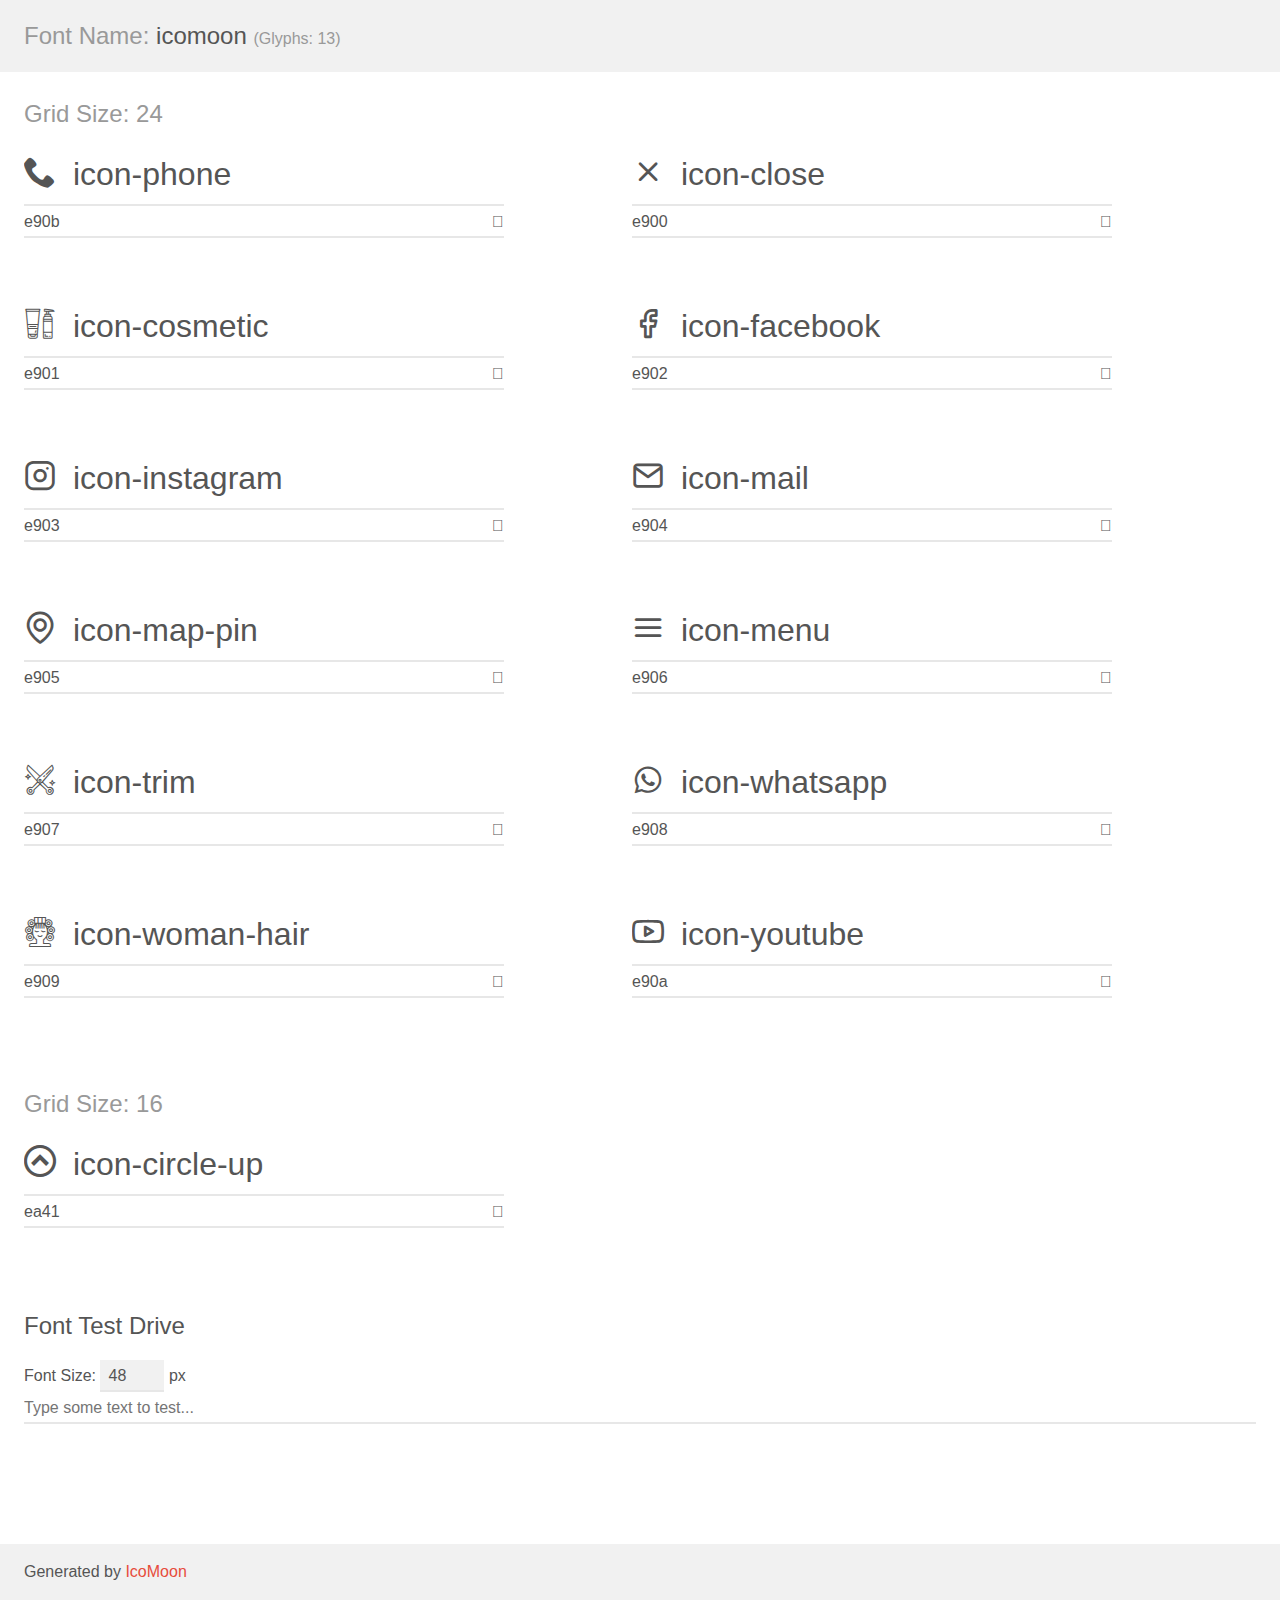
<file: assets/demo.html>
<!doctype html>
<html>
<head>
    <meta charset="utf-8">
    <title>IcoMoon Demo</title>
    <meta name="description" content="An Icon Font Generated By IcoMoon.io">
    <meta name="viewport" content="width=device-width, initial-scale=1">
    <link rel="stylesheet" href="demo-files/demo.css">
    <link rel="stylesheet" href="style.css"></head>
<body>
    <div class="bgc1 clearfix">
        <h1 class="mhmm mvm"><span class="fgc1">Font Name:</span> icomoon <small class="fgc1">(Glyphs:&nbsp;13)</small></h1>
    </div>
    <div class="clearfix mhl ptl">
        <h1 class="mvm mtn fgc1">Grid Size: 24</h1>
        <div class="glyph fs1">
            <div class="clearfix bshadow0 pbs">
                <span class="icon-phone"></span>
                <span class="mls"> icon-phone</span>
            </div>
            <fieldset class="fs0 size1of1 clearfix hidden-false">
                <input type="text" readonly value="e90b" class="unit size1of2" />
                <input type="text" maxlength="1" readonly value="&#xe90b;" class="unitRight size1of2 talign-right" />
            </fieldset>
            <div class="fs0 bshadow0 clearfix hidden-true">
                <span class="unit pvs fgc1">liga: </span>
                <input type="text" readonly value="" class="liga unitRight" />
            </div>
        </div>
        <div class="glyph fs1">
            <div class="clearfix bshadow0 pbs">
                <span class="icon-close"></span>
                <span class="mls"> icon-close</span>
            </div>
            <fieldset class="fs0 size1of1 clearfix hidden-false">
                <input type="text" readonly value="e900" class="unit size1of2" />
                <input type="text" maxlength="1" readonly value="&#xe900;" class="unitRight size1of2 talign-right" />
            </fieldset>
            <div class="fs0 bshadow0 clearfix hidden-true">
                <span class="unit pvs fgc1">liga: </span>
                <input type="text" readonly value="" class="liga unitRight" />
            </div>
        </div>
        <div class="glyph fs1">
            <div class="clearfix bshadow0 pbs">
                <span class="icon-cosmetic"></span>
                <span class="mls"> icon-cosmetic</span>
            </div>
            <fieldset class="fs0 size1of1 clearfix hidden-false">
                <input type="text" readonly value="e901" class="unit size1of2" />
                <input type="text" maxlength="1" readonly value="&#xe901;" class="unitRight size1of2 talign-right" />
            </fieldset>
            <div class="fs0 bshadow0 clearfix hidden-true">
                <span class="unit pvs fgc1">liga: </span>
                <input type="text" readonly value="" class="liga unitRight" />
            </div>
        </div>
        <div class="glyph fs1">
            <div class="clearfix bshadow0 pbs">
                <span class="icon-facebook"></span>
                <span class="mls"> icon-facebook</span>
            </div>
            <fieldset class="fs0 size1of1 clearfix hidden-false">
                <input type="text" readonly value="e902" class="unit size1of2" />
                <input type="text" maxlength="1" readonly value="&#xe902;" class="unitRight size1of2 talign-right" />
            </fieldset>
            <div class="fs0 bshadow0 clearfix hidden-true">
                <span class="unit pvs fgc1">liga: </span>
                <input type="text" readonly value="" class="liga unitRight" />
            </div>
        </div>
        <div class="glyph fs1">
            <div class="clearfix bshadow0 pbs">
                <span class="icon-instagram"></span>
                <span class="mls"> icon-instagram</span>
            </div>
            <fieldset class="fs0 size1of1 clearfix hidden-false">
                <input type="text" readonly value="e903" class="unit size1of2" />
                <input type="text" maxlength="1" readonly value="&#xe903;" class="unitRight size1of2 talign-right" />
            </fieldset>
            <div class="fs0 bshadow0 clearfix hidden-true">
                <span class="unit pvs fgc1">liga: </span>
                <input type="text" readonly value="" class="liga unitRight" />
            </div>
        </div>
        <div class="glyph fs1">
            <div class="clearfix bshadow0 pbs">
                <span class="icon-mail"></span>
                <span class="mls"> icon-mail</span>
            </div>
            <fieldset class="fs0 size1of1 clearfix hidden-false">
                <input type="text" readonly value="e904" class="unit size1of2" />
                <input type="text" maxlength="1" readonly value="&#xe904;" class="unitRight size1of2 talign-right" />
            </fieldset>
            <div class="fs0 bshadow0 clearfix hidden-true">
                <span class="unit pvs fgc1">liga: </span>
                <input type="text" readonly value="" class="liga unitRight" />
            </div>
        </div>
        <div class="glyph fs1">
            <div class="clearfix bshadow0 pbs">
                <span class="icon-map-pin"></span>
                <span class="mls"> icon-map-pin</span>
            </div>
            <fieldset class="fs0 size1of1 clearfix hidden-false">
                <input type="text" readonly value="e905" class="unit size1of2" />
                <input type="text" maxlength="1" readonly value="&#xe905;" class="unitRight size1of2 talign-right" />
            </fieldset>
            <div class="fs0 bshadow0 clearfix hidden-true">
                <span class="unit pvs fgc1">liga: </span>
                <input type="text" readonly value="" class="liga unitRight" />
            </div>
        </div>
        <div class="glyph fs1">
            <div class="clearfix bshadow0 pbs">
                <span class="icon-menu"></span>
                <span class="mls"> icon-menu</span>
            </div>
            <fieldset class="fs0 size1of1 clearfix hidden-false">
                <input type="text" readonly value="e906" class="unit size1of2" />
                <input type="text" maxlength="1" readonly value="&#xe906;" class="unitRight size1of2 talign-right" />
            </fieldset>
            <div class="fs0 bshadow0 clearfix hidden-true">
                <span class="unit pvs fgc1">liga: </span>
                <input type="text" readonly value="" class="liga unitRight" />
            </div>
        </div>
        <div class="glyph fs1">
            <div class="clearfix bshadow0 pbs">
                <span class="icon-trim"></span>
                <span class="mls"> icon-trim</span>
            </div>
            <fieldset class="fs0 size1of1 clearfix hidden-false">
                <input type="text" readonly value="e907" class="unit size1of2" />
                <input type="text" maxlength="1" readonly value="&#xe907;" class="unitRight size1of2 talign-right" />
            </fieldset>
            <div class="fs0 bshadow0 clearfix hidden-true">
                <span class="unit pvs fgc1">liga: </span>
                <input type="text" readonly value="" class="liga unitRight" />
            </div>
        </div>
        <div class="glyph fs1">
            <div class="clearfix bshadow0 pbs">
                <span class="icon-whatsapp"></span>
                <span class="mls"> icon-whatsapp</span>
            </div>
            <fieldset class="fs0 size1of1 clearfix hidden-false">
                <input type="text" readonly value="e908" class="unit size1of2" />
                <input type="text" maxlength="1" readonly value="&#xe908;" class="unitRight size1of2 talign-right" />
            </fieldset>
            <div class="fs0 bshadow0 clearfix hidden-true">
                <span class="unit pvs fgc1">liga: </span>
                <input type="text" readonly value="" class="liga unitRight" />
            </div>
        </div>
        <div class="glyph fs1">
            <div class="clearfix bshadow0 pbs">
                <span class="icon-woman-hair"></span>
                <span class="mls"> icon-woman-hair</span>
            </div>
            <fieldset class="fs0 size1of1 clearfix hidden-false">
                <input type="text" readonly value="e909" class="unit size1of2" />
                <input type="text" maxlength="1" readonly value="&#xe909;" class="unitRight size1of2 talign-right" />
            </fieldset>
            <div class="fs0 bshadow0 clearfix hidden-true">
                <span class="unit pvs fgc1">liga: </span>
                <input type="text" readonly value="" class="liga unitRight" />
            </div>
        </div>
        <div class="glyph fs1">
            <div class="clearfix bshadow0 pbs">
                <span class="icon-youtube"></span>
                <span class="mls"> icon-youtube</span>
            </div>
            <fieldset class="fs0 size1of1 clearfix hidden-false">
                <input type="text" readonly value="e90a" class="unit size1of2" />
                <input type="text" maxlength="1" readonly value="&#xe90a;" class="unitRight size1of2 talign-right" />
            </fieldset>
            <div class="fs0 bshadow0 clearfix hidden-true">
                <span class="unit pvs fgc1">liga: </span>
                <input type="text" readonly value="" class="liga unitRight" />
            </div>
        </div>
    </div>
    <div class="clearfix mhl ptl">
        <h1 class="mvm mtn fgc1">Grid Size: 16</h1>
        <div class="glyph fs2">
            <div class="clearfix bshadow0 pbs">
                <span class="icon-circle-up"></span>
                <span class="mls"> icon-circle-up</span>
            </div>
            <fieldset class="fs0 size1of1 clearfix hidden-false">
                <input type="text" readonly value="ea41" class="unit size1of2" />
                <input type="text" maxlength="1" readonly value="&#xea41;" class="unitRight size1of2 talign-right" />
            </fieldset>
            <div class="fs0 bshadow0 clearfix hidden-true">
                <span class="unit pvs fgc1">liga: </span>
                <input type="text" readonly value="circle-up, up3" class="liga unitRight" />
            </div>
        </div>
    </div>

    <!--[if gt IE 8]><!-->
    <div class="mhl clearfix mbl">
        <h1>Font Test Drive</h1>
        <label>
            Font Size: <input id="fontSize" type="number" class="textbox0 mbm"
            min="8" value="48" />
            px
        </label>
        <input id="testText" type="text" class="phl size1of1 mvl"
        placeholder="Type some text to test..." value=""/>
        <div id="testDrive" class="icon-" style="font-family: icomoon">&nbsp;
        </div>
    </div>
    <!--<![endif]-->
    <div class="bgc1 clearfix">
        <p class="mhl">Generated by <a href="https://icomoon.io/app">IcoMoon</a></p>
    </div>

    <script src="demo-files/demo.js"></script>
</body>
</html>
</file>
<file: assets/demo-files/demo.css>
body {
  padding: 0;
  margin: 0;
  font-family: sans-serif;
  font-size: 1em;
  line-height: 1.5;
  color: #555;
  background: #fff;
}
h1 {
  font-size: 1.5em;
  font-weight: normal;
}
small {
  font-size: .66666667em;
}
a {
  color: #e74c3c;
  text-decoration: none;
}
a:hover, a:focus {
  box-shadow: 0 1px #e74c3c;
}
.bshadow0, input {
  box-shadow: inset 0 -2px #e7e7e7;
}
input:hover {
  box-shadow: inset 0 -2px #ccc;
}
input, fieldset {
  font-family: sans-serif;
  font-size: 1em;
  margin: 0;
  padding: 0;
  border: 0;
}
input {
  color: inherit;
  line-height: 1.5;
  height: 1.5em;
  padding: .25em 0;
}
input:focus {
  outline: none;
  box-shadow: inset 0 -2px #449fdb;
}
.glyph {
  font-size: 16px;
  width: 15em;
  padding-bottom: 1em;
  margin-right: 4em;
  margin-bottom: 1em;
  float: left;
  overflow: hidden;
}
.liga {
  width: 80%;
  width: calc(100% - 2.5em);
}
.talign-right {
  text-align: right;
}
.talign-center {
  text-align: center;
}
.bgc1 {
  background: #f1f1f1;
}
.fgc1 {
  color: #999;
}
.fgc0 {
  color: #000;
}
p {
  margin-top: 1em;
  margin-bottom: 1em;
}
.mvm {
  margin-top: .75em;
  margin-bottom: .75em;
}
.mtn {
  margin-top: 0;
}
.mtl, .mal {
  margin-top: 1.5em;
}
.mbl, .mal {
  margin-bottom: 1.5em;
}
.mal, .mhl {
  margin-left: 1.5em;
  margin-right: 1.5em;
}
.mhmm {
  margin-left: 1em;
  margin-right: 1em;
}
.mls {
  margin-left: .25em;
}
.ptl {
  padding-top: 1.5em;
}
.pbs, .pvs {
  padding-bottom: .25em;
}
.pvs, .pts {
  padding-top: .25em;
}
.unit {
  float: left;
}
.unitRight {
  float: right;
}
.size1of2 {
  width: 50%;
}
.size1of1 {
  width: 100%;
}
.clearfix:before, .clearfix:after {
  content: " ";
  display: table;
}
.clearfix:after {
  clear: both;
}
.hidden-true {
  display: none;
}
.textbox0 {
  width: 3em;
  background: #f1f1f1;
  padding: .25em .5em;
  line-height: 1.5;
  height: 1.5em;
}
#testDrive {
  display: block;
  padding-top: 24px;
  line-height: 1.5;
}
.fs0 {
  font-size: 16px;
}
.fs1 {
  font-size: 32px;
}
.fs2 {
  font-size: 32px;
}
</file>
<file: assets/style.css>
@font-face {
  font-family: 'icomoon';
  src:  url('fonts/icomoon.eot?hk6sqh');
  src:  url('fonts/icomoon.eot?hk6sqh#iefix') format('embedded-opentype'),
    url('fonts/icomoon.ttf?hk6sqh') format('truetype'),
    url('fonts/icomoon.woff?hk6sqh') format('woff'),
    url('fonts/icomoon.svg?hk6sqh#icomoon') format('svg');
  font-weight: normal;
  font-style: normal;
  font-display: block;
}

[class^="icon-"], [class*=" icon-"] {
  /* use !important to prevent issues with browser extensions that change fonts */
  font-family: 'icomoon' !important;
  speak: never;
  font-style: normal;
  font-weight: normal;
  font-variant: normal;
  text-transform: none;
  line-height: 1;

  /* Better Font Rendering =========== */
  -webkit-font-smoothing: antialiased;
  -moz-osx-font-smoothing: grayscale;
}

.icon-phone:before {
  content: "\e90b";
}
.icon-close:before {
  content: "\e900";
}
.icon-cosmetic:before {
  content: "\e901";
}
.icon-facebook:before {
  content: "\e902";
}
.icon-instagram:before {
  content: "\e903";
}
.icon-mail:before {
  content: "\e904";
}
.icon-map-pin:before {
  content: "\e905";
}
.icon-menu:before {
  content: "\e906";
}
.icon-trim:before {
  content: "\e907";
}
.icon-whatsapp:before {
  content: "\e908";
}
.icon-woman-hair:before {
  content: "\e909";
}
.icon-youtube:before {
  content: "\e90a";
}
.icon-circle-up:before {
  content: "\ea41";
}
</file>
